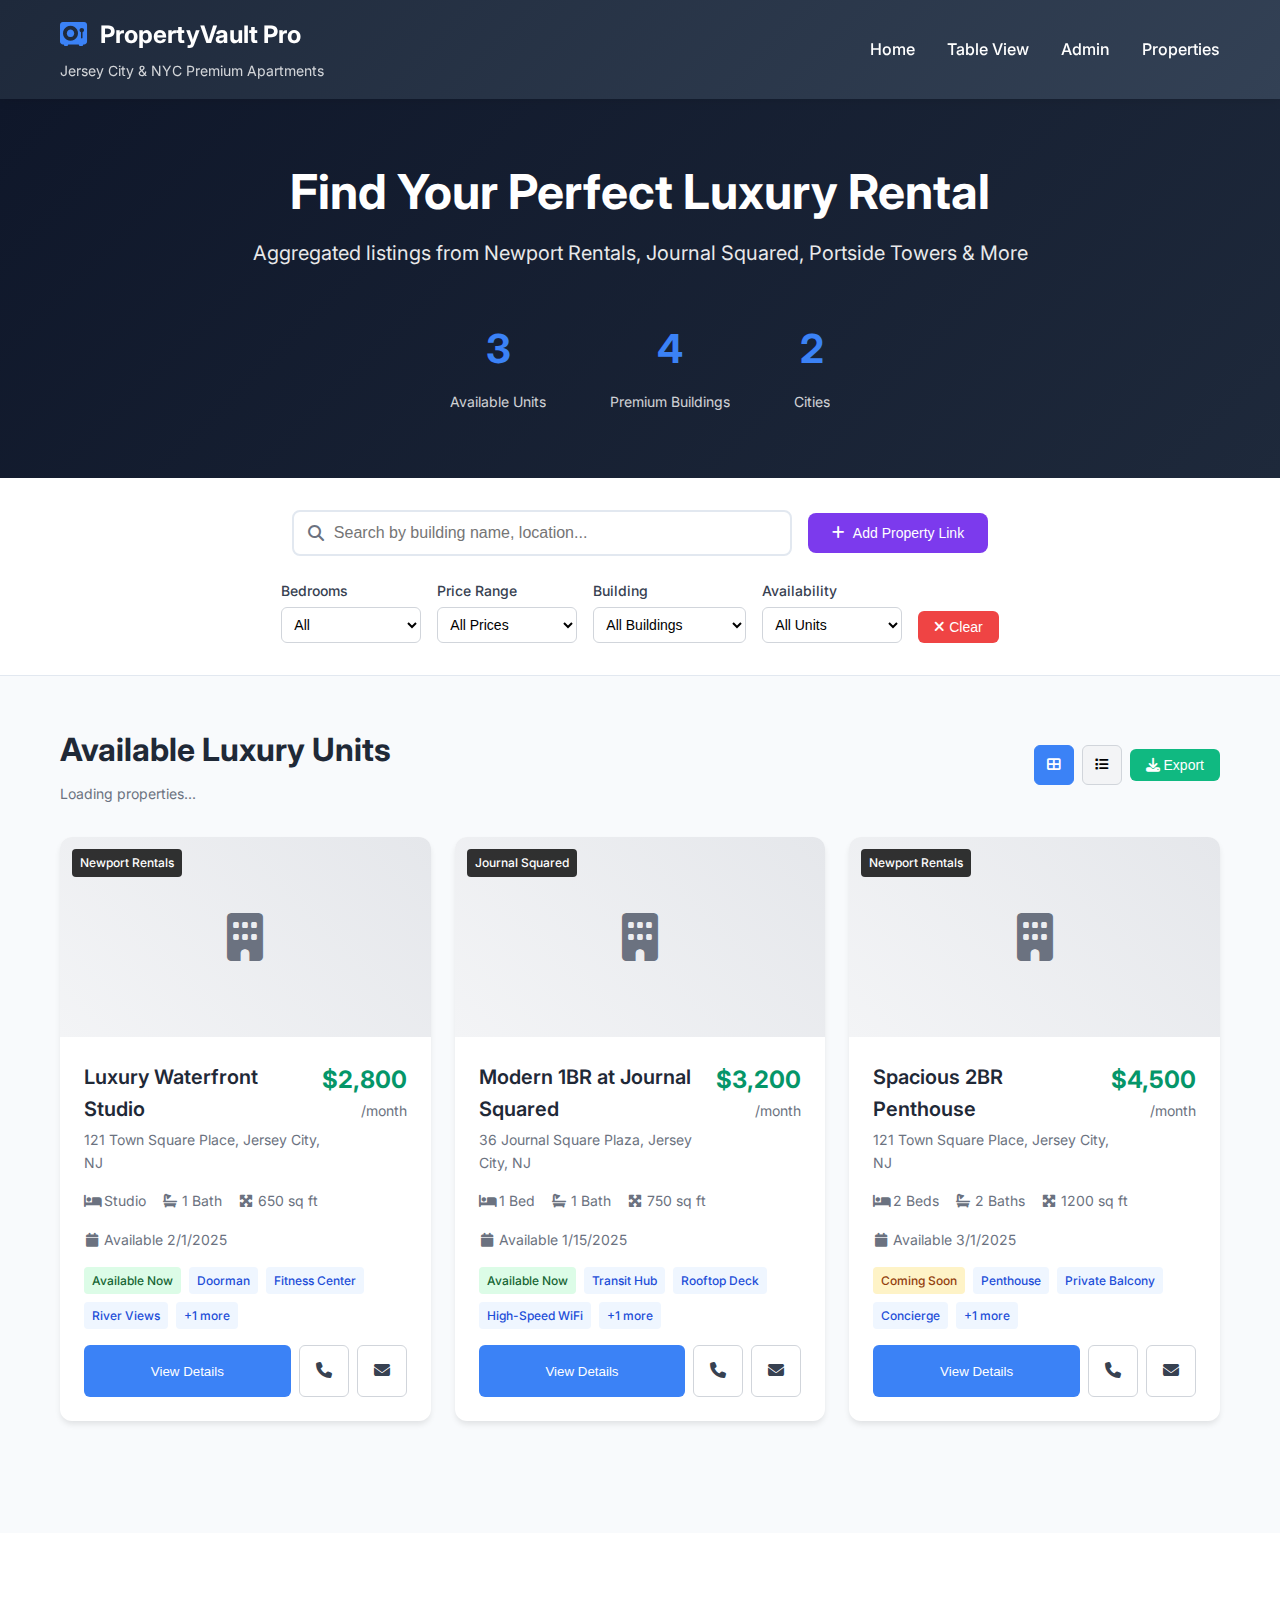
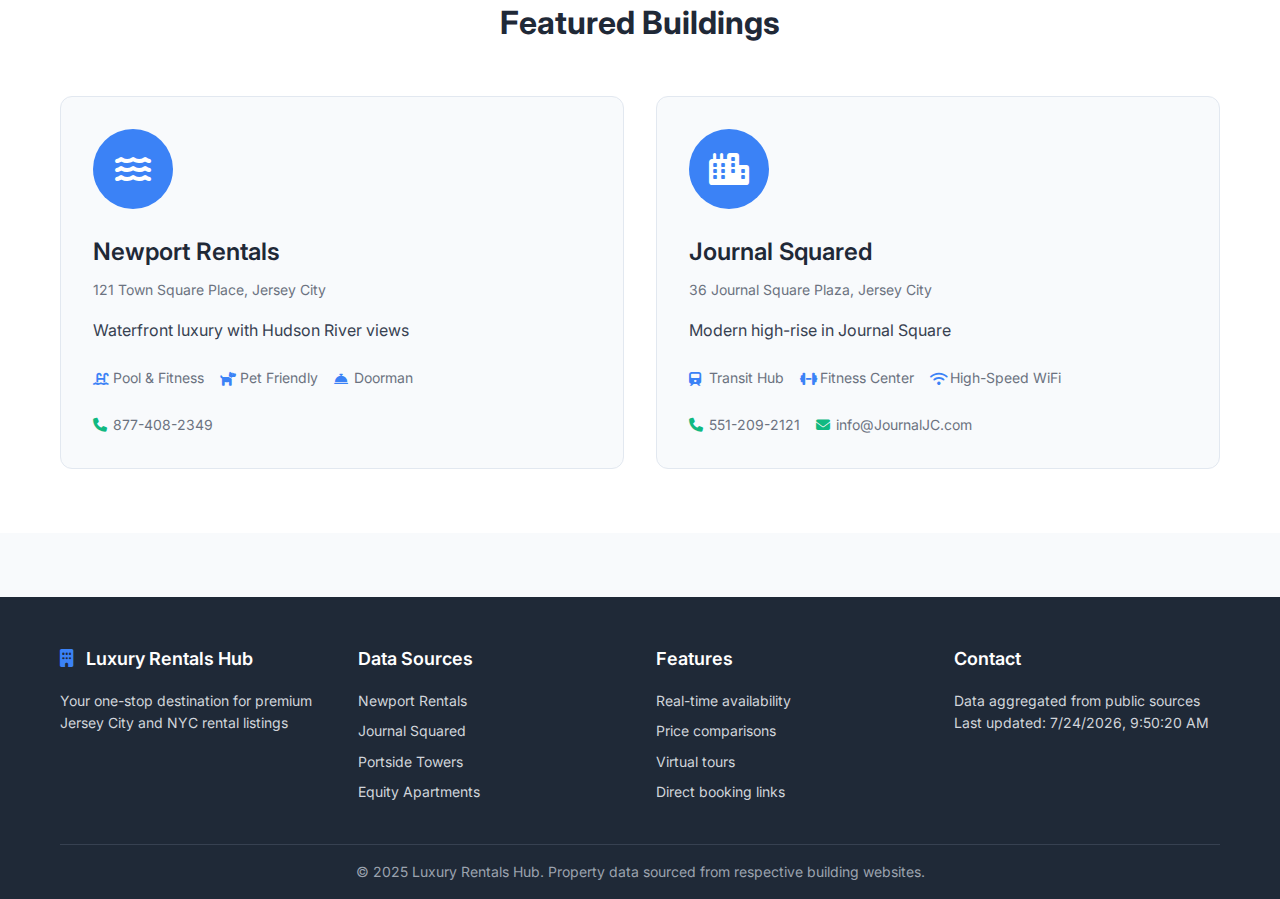
<file: index.html>
<!DOCTYPE html>
<html lang="en">
<head>
    <meta charset="UTF-8">
    <meta name="viewport" content="width=device-width, initial-scale=1.0">
    <title>PropertyVault Pro - Jersey City & NYC Premium Rentals</title>
    <link rel="stylesheet" href="styles.css">
    <link href="https://fonts.googleapis.com/css2?family=Inter:wght@300;400;500;600;700&display=swap" rel="stylesheet">
    <link rel="stylesheet" href="https://cdnjs.cloudflare.com/ajax/libs/font-awesome/6.5.1/css/all.min.css">
</head>
<body>
    <header class="header">
        <div class="container">
            <div class="nav-brand">
                <h1><i class="fas fa-vault"></i> PropertyVault Pro</h1>
                <span class="subtitle">Jersey City & NYC Premium Apartments</span>
            </div>
            <nav class="nav-menu">
                <a href="#home" class="nav-link">Home</a>
                <a href="table-view.html" class="nav-link">Table View</a>
                <a href="admin.html" class="nav-link">Admin</a>
                <a href="#properties" class="nav-link">Properties</a>
            </nav>
        </div>
    </header>

    <main>
        <section id="hero" class="hero">
            <div class="container">
                <div class="hero-content">
                    <h2>Find Your Perfect Luxury Rental</h2>
                    <p>Aggregated listings from Newport Rentals, Journal Squared, Portside Towers & More</p>
                    <div class="hero-stats">
                        <div class="stat">
                            <span class="stat-number" id="total-properties">0</span>
                            <span class="stat-label">Available Units</span>
                        </div>
                        <div class="stat">
                            <span class="stat-number">4</span>
                            <span class="stat-label">Premium Buildings</span>
                        </div>
                        <div class="stat">
                            <span class="stat-number">2</span>
                            <span class="stat-label">Cities</span>
                        </div>
                    </div>
                </div>
            </div>
        </section>

        <section id="filters" class="filters">
            <div class="container">
                <div class="filter-bar">
                    <div class="search-section">
                        <div class="search-box">
                            <i class="fas fa-search"></i>
                            <input type="text" id="search-input" placeholder="Search by building name, location...">
                        </div>
                        <div class="add-property-section">
                            <button id="add-property-btn" class="btn-add-property">
                                <i class="fas fa-plus"></i> Add Property Link
                            </button>
                        </div>
                    </div>
                    
                    <div class="filter-controls">
                        <div class="filter-group">
                            <label>Bedrooms</label>
                            <select id="bedrooms-filter">
                                <option value="">All</option>
                                <option value="studio">Studio</option>
                                <option value="1">1 Bedroom</option>
                                <option value="2">2 Bedrooms</option>
                                <option value="3">3+ Bedrooms</option>
                            </select>
                        </div>
                        
                        <div class="filter-group">
                            <label>Price Range</label>
                            <select id="price-range">
                                <option value="">All Prices</option>
                                <option value="0-3000">Under $3,000</option>
                                <option value="3000-5000">$3,000 - $5,000</option>
                                <option value="5000-7000">$5,000 - $7,000</option>
                                <option value="7000+">$7,000+</option>
                            </select>
                        </div>
                        
                        <div class="filter-group">
                            <label>Building</label>
                            <select id="building-filter">
                                <option value="">All Buildings</option>
                                <option value="newport">Newport Rentals</option>
                                <option value="journal">Journal Squared</option>
                                <option value="portside">Portside Towers</option>
                                <option value="equity">Equity Apartments</option>
                            </select>
                        </div>
                        
                        <div class="filter-group">
                            <label>Availability</label>
                            <select id="availability-filter">
                                <option value="">All Units</option>
                                <option value="available">Available Now</option>
                                <option value="coming-soon">Coming Soon</option>
                            </select>
                        </div>
                        
                        <button id="clear-filters" class="btn-clear">
                            <i class="fas fa-times"></i> Clear
                        </button>
                    </div>
                </div>
            </div>
        </section>

        <section id="properties" class="properties">
            <div class="container">
                <div class="section-header">
                    <div class="results-info">
                        <h2 id="results-title">Available Luxury Units</h2>
                        <p id="results-count">Loading properties...</p>
                    </div>
                    <div class="view-controls">
                        <button id="grid-view" class="view-btn active" title="Grid View">
                            <i class="fas fa-th-large"></i>
                        </button>
                        <button id="list-view" class="view-btn" title="List View">
                            <i class="fas fa-list"></i>
                        </button>
                        <button id="export-btn" class="btn-export" title="Export Results">
                            <i class="fas fa-download"></i> Export
                        </button>
                    </div>
                </div>

                <div id="loading" class="loading">
                    <div class="spinner"></div>
                    <p>Loading luxury properties from multiple sources...</p>
                </div>

                <div id="properties-container" class="properties-grid">
                    <!-- Properties will be dynamically loaded here -->
                </div>

                <div id="no-results" class="no-results" style="display: none;">
                    <i class="fas fa-home"></i>
                    <h3>No properties match your criteria</h3>
                    <p>Try adjusting your filters or search terms</p>
                    <button id="reset-search" class="btn-primary">Reset Search</button>
                </div>
            </div>
        </section>

        <section id="building-info" class="building-info">
            <div class="container">
                <h2>Featured Buildings</h2>
                <div class="buildings-grid">
                    <div class="building-card" data-building="newport">
                        <div class="building-image">
                            <i class="fas fa-water"></i>
                        </div>
                        <div class="building-details">
                            <h3>Newport Rentals</h3>
                            <p class="address">121 Town Square Place, Jersey City</p>
                            <p class="description">Waterfront luxury with Hudson River views</p>
                            <div class="building-features">
                                <span><i class="fas fa-swimming-pool"></i> Pool & Fitness</span>
                                <span><i class="fas fa-dog"></i> Pet Friendly</span>
                                <span><i class="fas fa-concierge-bell"></i> Doorman</span>
                            </div>
                            <div class="contact-info">
                                <span><i class="fas fa-phone"></i> 877-408-2349</span>
                            </div>
                        </div>
                    </div>

                    <div class="building-card" data-building="journal">
                        <div class="building-image">
                            <i class="fas fa-city"></i>
                        </div>
                        <div class="building-details">
                            <h3>Journal Squared</h3>
                            <p class="address">36 Journal Square Plaza, Jersey City</p>
                            <p class="description">Modern high-rise in Journal Square</p>
                            <div class="building-features">
                                <span><i class="fas fa-train"></i> Transit Hub</span>
                                <span><i class="fas fa-dumbbell"></i> Fitness Center</span>
                                <span><i class="fas fa-wifi"></i> High-Speed WiFi</span>
                            </div>
                            <div class="contact-info">
                                <span><i class="fas fa-phone"></i> 551-209-2121</span>
                                <span><i class="fas fa-envelope"></i> info@JournalJC.com</span>
                            </div>
                        </div>
                    </div>
                </div>
            </div>
        </section>
    </main>

    <footer class="footer">
        <div class="container">
            <div class="footer-content">
                <div class="footer-section">
                    <h4><i class="fas fa-building"></i> Luxury Rentals Hub</h4>
                    <p>Your one-stop destination for premium Jersey City and NYC rental listings</p>
                </div>
                <div class="footer-section">
                    <h4>Data Sources</h4>
                    <ul>
                        <li>Newport Rentals</li>
                        <li>Journal Squared</li>
                        <li>Portside Towers</li>
                        <li>Equity Apartments</li>
                    </ul>
                </div>
                <div class="footer-section">
                    <h4>Features</h4>
                    <ul>
                        <li>Real-time availability</li>
                        <li>Price comparisons</li>
                        <li>Virtual tours</li>
                        <li>Direct booking links</li>
                    </ul>
                </div>
                <div class="footer-section">
                    <h4>Contact</h4>
                    <p>Data aggregated from public sources</p>
                    <p>Last updated: <span id="last-updated">Loading...</span></p>
                </div>
            </div>
            <div class="footer-bottom">
                <p>&copy; 2025 Luxury Rentals Hub. Property data sourced from respective building websites.</p>
            </div>
        </div>
    </footer>

    <!-- Add Property Modal -->
    <div id="add-property-modal" class="modal" style="display: none;">
        <div class="modal-content">
            <span class="close" data-modal="add-property-modal">&times;</span>
            <div class="modal-header">
                <h2><i class="fas fa-plus-circle"></i> Add Property Link</h2>
                <p>Paste a link from Newport Rentals, Journal Squared, or other rental sites</p>
            </div>
            <div class="modal-body">
                <div class="link-input-section">
                    <label for="property-url">Property URL</label>
                    <div class="url-input-group">
                        <input type="url" id="property-url" placeholder="https://www.newportrentals.com/apartments/..." required>
                        <button id="extract-btn" class="btn-extract">
                            <i class="fas fa-magic"></i> Extract Info
                        </button>
                    </div>
                </div>
                
                <div id="extraction-status" class="extraction-status" style="display: none;">
                    <div class="status-content">
                        <div class="spinner-small"></div>
                        <span class="status-text">Extracting property information...</span>
                    </div>
                </div>
                
                <div id="extracted-property" class="extracted-property" style="display: none;">
                    <h3>Extracted Property Information</h3>
                    <div class="property-preview">
                        <!-- Extracted data will be shown here -->
                    </div>
                    <div class="modal-actions">
                        <button id="save-property-btn" class="btn-primary">
                            <i class="fas fa-save"></i> Add to Listings
                        </button>
                        <button class="btn-secondary" data-close-modal="add-property-modal">Cancel</button>
                    </div>
                </div>
            </div>
        </div>
    </div>

    <!-- Property Detail Modal -->
    <div id="property-modal" class="modal" style="display: none;">
        <div class="modal-content">
            <span class="close" data-modal="property-modal">&times;</span>
            <div id="modal-body">
                <!-- Property details will be loaded here -->
            </div>
        </div>
    </div>

    <script src="script.js"></script>
</body>
</html>
</file>
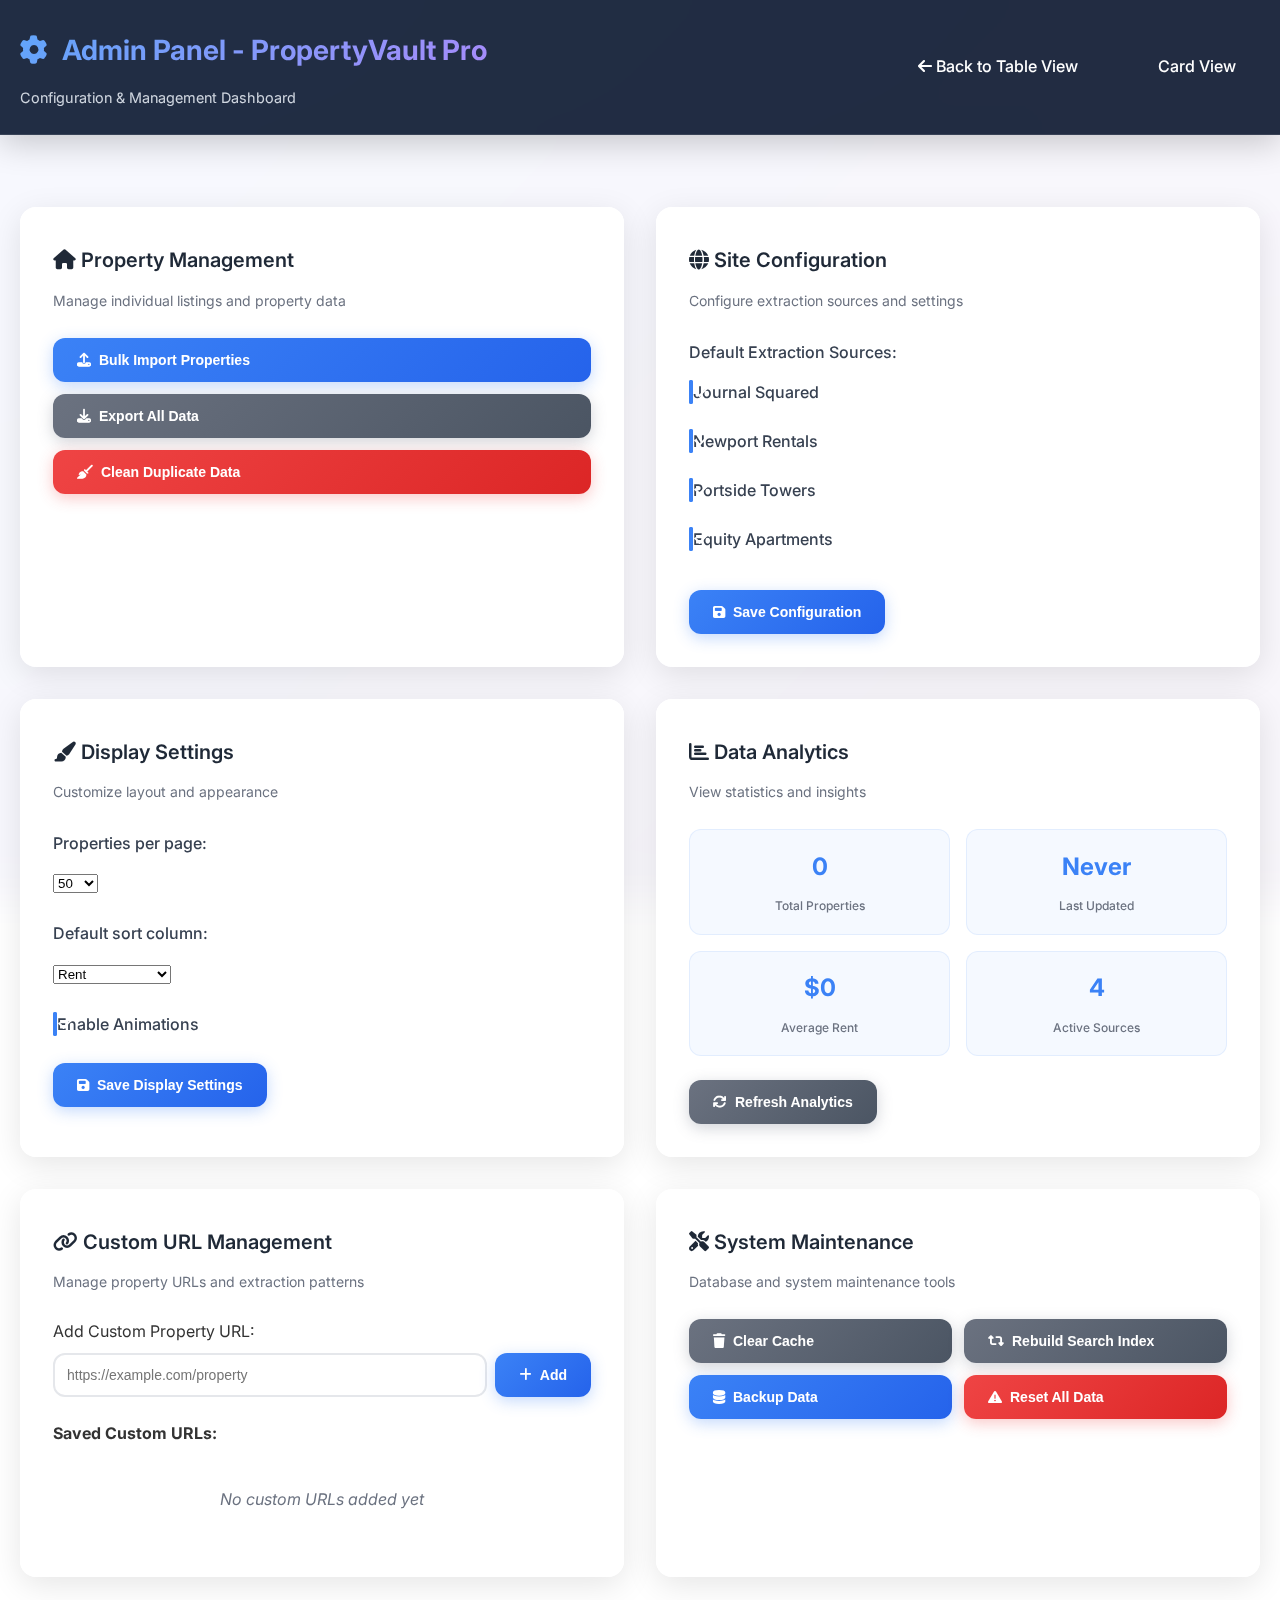
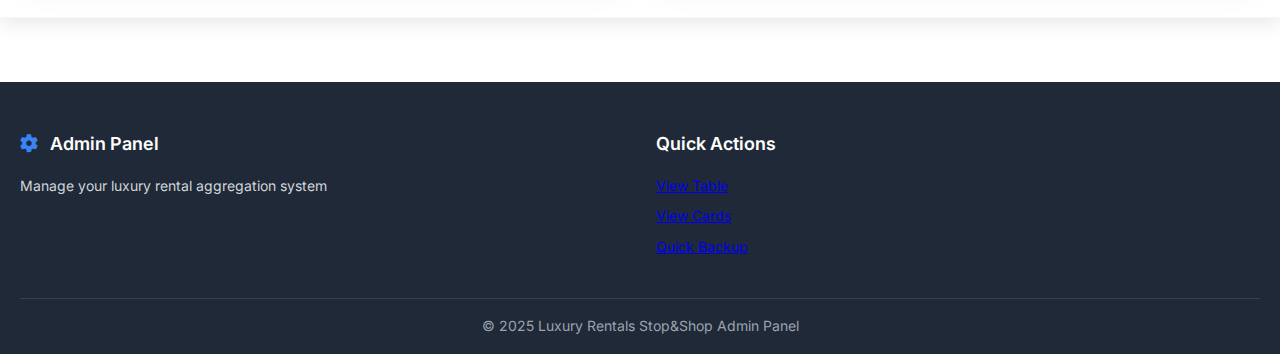
<file: admin.html>
<!DOCTYPE html>
<html lang="en">
<head>
    <meta charset="UTF-8">
    <meta name="viewport" content="width=device-width, initial-scale=1.0">
    <title>Admin Panel - PropertyVault Pro</title>
    <link rel="stylesheet" href="table-styles.css">
    <link href="https://fonts.googleapis.com/css2?family=Inter:wght@300;400;500;600;700&display=swap" rel="stylesheet">
    <link rel="stylesheet" href="https://cdnjs.cloudflare.com/ajax/libs/font-awesome/6.5.1/css/all.min.css">
</head>
<body>
    <header class="header">
        <div class="container">
            <div class="nav-brand">
                <h1><i class="fas fa-cog"></i> Admin Panel - PropertyVault Pro</h1>
                <span class="subtitle">Configuration & Management Dashboard</span>
            </div>
            <nav class="nav-menu">
                <a href="table-view.html" class="nav-link">
                    <i class="fas fa-arrow-left"></i> Back to Table View
                </a>
                <a href="index.html" class="nav-link">Card View</a>
            </nav>
        </div>
    </header>

    <main>
        <section class="controls-section">
            <div class="container">
                <div class="admin-grid">
                    <!-- Property Management -->
                    <div class="admin-card">
                        <div class="admin-card-header">
                            <h3><i class="fas fa-home"></i> Property Management</h3>
                            <p>Manage individual listings and property data</p>
                        </div>
                        <div class="admin-card-body">
                            <div class="admin-actions">
                                <button id="bulk-import-btn" class="btn-primary">
                                    <i class="fas fa-upload"></i> Bulk Import Properties
                                </button>
                                <button id="export-all-btn" class="btn-secondary">
                                    <i class="fas fa-download"></i> Export All Data
                                </button>
                                <button id="clean-data-btn" class="btn-danger">
                                    <i class="fas fa-broom"></i> Clean Duplicate Data
                                </button>
                            </div>
                        </div>
                    </div>

                    <!-- Site Configuration -->
                    <div class="admin-card">
                        <div class="admin-card-header">
                            <h3><i class="fas fa-globe"></i> Site Configuration</h3>
                            <p>Configure extraction sources and settings</p>
                        </div>
                        <div class="admin-card-body">
                            <div class="config-section">
                                <label>Default Extraction Sources:</label>
                                <div class="checkbox-group">
                                    <label class="checkbox-item">
                                        <input type="checkbox" id="enable-journal" checked>
                                        <span class="checkmark"></span>
                                        Journal Squared
                                    </label>
                                    <label class="checkbox-item">
                                        <input type="checkbox" id="enable-newport" checked>
                                        <span class="checkmark"></span>
                                        Newport Rentals
                                    </label>
                                    <label class="checkbox-item">
                                        <input type="checkbox" id="enable-portside" checked>
                                        <span class="checkmark"></span>
                                        Portside Towers
                                    </label>
                                    <label class="checkbox-item">
                                        <input type="checkbox" id="enable-equity" checked>
                                        <span class="checkmark"></span>
                                        Equity Apartments
                                    </label>
                                </div>
                            </div>
                            <button id="save-config-btn" class="btn-primary">
                                <i class="fas fa-save"></i> Save Configuration
                            </button>
                        </div>
                    </div>

                    <!-- Display Settings -->
                    <div class="admin-card">
                        <div class="admin-card-header">
                            <h3><i class="fas fa-paint-brush"></i> Display Settings</h3>
                            <p>Customize layout and appearance</p>
                        </div>
                        <div class="admin-card-body">
                            <div class="config-section">
                                <label>Properties per page:</label>
                                <select id="per-page-select">
                                    <option value="25">25</option>
                                    <option value="50" selected>50</option>
                                    <option value="100">100</option>
                                    <option value="200">200</option>
                                </select>
                            </div>
                            <div class="config-section">
                                <label>Default sort column:</label>
                                <select id="sort-column-select">
                                    <option value="rent">Rent</option>
                                    <option value="bedrooms">Bedrooms</option>
                                    <option value="sqft">Square Footage</option>
                                    <option value="availableDate">Available Date</option>
                                    <option value="rating">Rating</option>
                                </select>
                            </div>
                            <div class="config-section">
                                <label class="checkbox-item">
                                    <input type="checkbox" id="enable-animations" checked>
                                    <span class="checkmark"></span>
                                    Enable Animations
                                </label>
                            </div>
                            <button id="save-display-btn" class="btn-primary">
                                <i class="fas fa-save"></i> Save Display Settings
                            </button>
                        </div>
                    </div>

                    <!-- Data Analytics -->
                    <div class="admin-card">
                        <div class="admin-card-header">
                            <h3><i class="fas fa-chart-bar"></i> Data Analytics</h3>
                            <p>View statistics and insights</p>
                        </div>
                        <div class="admin-card-body">
                            <div class="analytics-grid">
                                <div class="analytics-item">
                                    <span class="analytics-number" id="total-properties">0</span>
                                    <span class="analytics-label">Total Properties</span>
                                </div>
                                <div class="analytics-item">
                                    <span class="analytics-number" id="last-updated">--</span>
                                    <span class="analytics-label">Last Updated</span>
                                </div>
                                <div class="analytics-item">
                                    <span class="analytics-number" id="avg-rent">$0</span>
                                    <span class="analytics-label">Average Rent</span>
                                </div>
                                <div class="analytics-item">
                                    <span class="analytics-number" id="data-sources">4</span>
                                    <span class="analytics-label">Active Sources</span>
                                </div>
                            </div>
                            <button id="refresh-analytics-btn" class="btn-secondary">
                                <i class="fas fa-sync"></i> Refresh Analytics
                            </button>
                        </div>
                    </div>

                    <!-- Custom URL Management -->
                    <div class="admin-card">
                        <div class="admin-card-header">
                            <h3><i class="fas fa-link"></i> Custom URL Management</h3>
                            <p>Manage property URLs and extraction patterns</p>
                        </div>
                        <div class="admin-card-body">
                            <div class="url-management">
                                <label>Add Custom Property URL:</label>
                                <div class="url-input-group">
                                    <input type="url" id="custom-url-input" placeholder="https://example.com/property">
                                    <button id="add-custom-url-btn" class="btn-primary">
                                        <i class="fas fa-plus"></i> Add
                                    </button>
                                </div>
                            </div>
                            <div class="url-list">
                                <h4>Saved Custom URLs:</h4>
                                <div id="custom-urls-list" class="urls-container">
                                    <!-- Custom URLs will be listed here -->
                                </div>
                            </div>
                        </div>
                    </div>

                    <!-- System Maintenance -->
                    <div class="admin-card">
                        <div class="admin-card-header">
                            <h3><i class="fas fa-tools"></i> System Maintenance</h3>
                            <p>Database and system maintenance tools</p>
                        </div>
                        <div class="admin-card-body">
                            <div class="maintenance-actions">
                                <button id="clear-cache-btn" class="btn-secondary">
                                    <i class="fas fa-trash"></i> Clear Cache
                                </button>
                                <button id="rebuild-index-btn" class="btn-secondary">
                                    <i class="fas fa-retweet"></i> Rebuild Search Index
                                </button>
                                <button id="backup-data-btn" class="btn-primary">
                                    <i class="fas fa-database"></i> Backup Data
                                </button>
                                <button id="reset-all-btn" class="btn-danger">
                                    <i class="fas fa-exclamation-triangle"></i> Reset All Data
                                </button>
                            </div>
                        </div>
                    </div>
                </div>
            </div>
        </section>

        <!-- Status Messages -->
        <div id="admin-messages" class="admin-messages" style="display: none;">
            <div class="container">
                <div class="message-content">
                    <i class="fas fa-info-circle"></i>
                    <span id="message-text">Operation completed successfully</span>
                </div>
            </div>
        </div>
    </main>

    <footer class="footer">
        <div class="container">
            <div class="footer-content">
                <div class="footer-section">
                    <h4><i class="fas fa-cog"></i> Admin Panel</h4>
                    <p>Manage your luxury rental aggregation system</p>
                </div>
                <div class="footer-section">
                    <h4>Quick Actions</h4>
                    <ul>
                        <li><a href="table-view.html">View Table</a></li>
                        <li><a href="index.html">View Cards</a></li>
                        <li><a href="#" id="quick-backup">Quick Backup</a></li>
                    </ul>
                </div>
            </div>
            <div class="footer-bottom">
                <p>&copy; 2025 Luxury Rentals Stop&Shop Admin Panel</p>
            </div>
        </div>
    </footer>

    <script src="admin-script.js"></script>
</body>
</html>
</file>
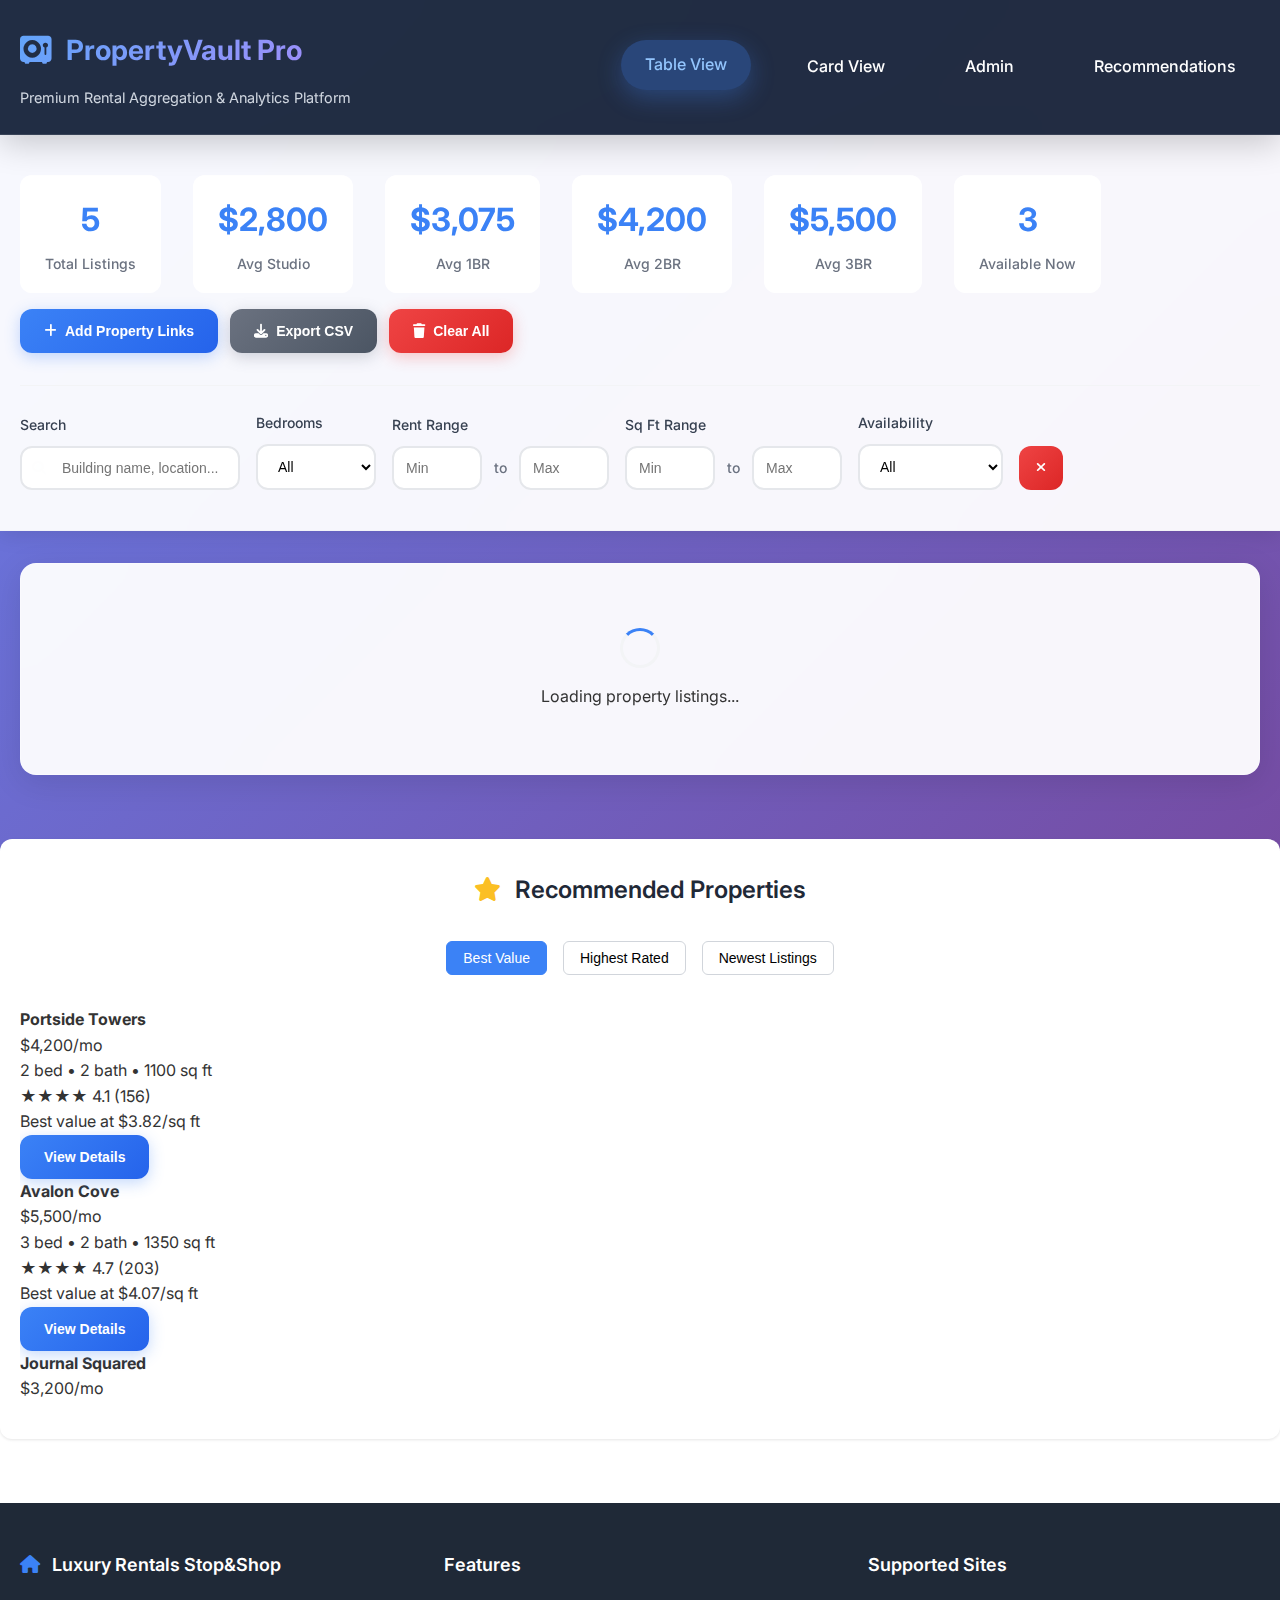
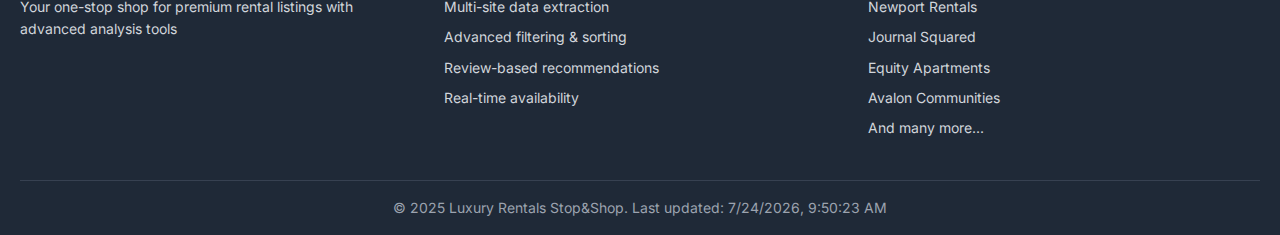
<file: table-view.html>
<!DOCTYPE html>
<html lang="en">
<head>
    <meta charset="UTF-8">
    <meta name="viewport" content="width=device-width, initial-scale=1.0">
    <title>PropertyVault Pro - Premium Rental Aggregator</title>
    <link rel="stylesheet" href="table-styles.css">
    <link href="https://fonts.googleapis.com/css2?family=Inter:wght@300;400;500;600;700&display=swap" rel="stylesheet">
    <link rel="stylesheet" href="https://cdnjs.cloudflare.com/ajax/libs/font-awesome/6.5.1/css/all.min.css">
</head>
<body>
    <header class="header">
        <div class="container">
            <div class="nav-brand">
                <h1><i class="fas fa-vault"></i> PropertyVault Pro</h1>
                <span class="subtitle">Premium Rental Aggregation & Analytics Platform</span>
            </div>
            <nav class="nav-menu">
                <a href="#" class="nav-link active">Table View</a>
                <a href="index.html" class="nav-link">Card View</a>
                <a href="admin.html" class="nav-link">Admin</a>
                <a href="#recommendations" class="nav-link">Recommendations</a>
            </nav>
        </div>
    </header>

    <main>
        <section class="controls-section">
            <div class="container">
                <div class="controls-header">
                    <div class="stats-bar">
                        <div class="stat-item">
                            <span class="stat-number" id="total-listings">0</span>
                            <span class="stat-label">Total Listings</span>
                        </div>
                        <div class="stat-item">
                            <span class="stat-number" id="studio-avg">$0</span>
                            <span class="stat-label">Avg Studio</span>
                        </div>
                        <div class="stat-item">
                            <span class="stat-number" id="one-br-avg">$0</span>
                            <span class="stat-label">Avg 1BR</span>
                        </div>
                        <div class="stat-item">
                            <span class="stat-number" id="two-br-avg">$0</span>
                            <span class="stat-label">Avg 2BR</span>
                        </div>
                        <div class="stat-item">
                            <span class="stat-number" id="three-br-avg">$0</span>
                            <span class="stat-label">Avg 3BR</span>
                        </div>
                        <div class="stat-item">
                            <span class="stat-number" id="available-now">0</span>
                            <span class="stat-label">Available Now</span>
                        </div>
                    </div>
                    <div class="action-buttons">
                        <button id="add-links-btn" class="btn-primary">
                            <i class="fas fa-plus"></i> Add Property Links
                        </button>
                        <button id="export-table-btn" class="btn-secondary">
                            <i class="fas fa-download"></i> Export CSV
                        </button>
                        <button id="clear-all-btn" class="btn-danger">
                            <i class="fas fa-trash"></i> Clear All
                        </button>
                    </div>
                </div>

                <div class="filters-section">
                    <div class="filter-row">
                        <div class="filter-group">
                            <label>Search</label>
                            <div class="search-input">
                                <i class="fas fa-search"></i>
                                <input type="text" id="search-filter" placeholder="Building name, location...">
                            </div>
                        </div>
                        
                        <div class="filter-group">
                            <label>Bedrooms</label>
                            <select id="bedrooms-filter">
                                <option value="">All</option>
                                <option value="studio">Studio</option>
                                <option value="1">1 BR</option>
                                <option value="2">2 BR</option>
                                <option value="3">3 BR</option>
                                <option value="4+">4+ BR</option>
                            </select>
                        </div>
                        
                        <div class="filter-group">
                            <label>Rent Range</label>
                            <div class="rent-range">
                                <input type="number" id="rent-min" placeholder="Min" min="0">
                                <span>to</span>
                                <input type="number" id="rent-max" placeholder="Max" min="0">
                            </div>
                        </div>
                        
                        <div class="filter-group">
                            <label>Sq Ft Range</label>
                            <div class="sqft-range">
                                <input type="number" id="sqft-min" placeholder="Min" min="0">
                                <span>to</span>
                                <input type="number" id="sqft-max" placeholder="Max" min="0">
                            </div>
                        </div>
                        
                        <div class="filter-group">
                            <label>Availability</label>
                            <select id="availability-filter">
                                <option value="">All</option>
                                <option value="available">Available Now</option>
                                <option value="coming-soon">Coming Soon</option>
                                <option value="waitlist">Waitlist</option>
                            </select>
                        </div>
                        
                        <button id="clear-filters-btn" class="btn-clear">
                            <i class="fas fa-times"></i>
                        </button>
                    </div>
                </div>
            </div>
        </section>

        <section class="table-section">
            <div class="container">
                <div class="table-container">
                    <div id="loading-table" class="loading-state">
                        <div class="spinner"></div>
                        <p>Loading property listings...</p>
                    </div>
                    
                    <table id="properties-table" class="properties-table" style="display: none;">
                        <thead>
                            <tr>
                                <th class="sortable" data-column="buildingName">
                                    Building Name
                                    <i class="fas fa-sort sort-icon"></i>
                                </th>
                                <th class="sortable" data-column="bedrooms">
                                    Bedrooms
                                    <i class="fas fa-sort sort-icon"></i>
                                </th>
                                <th class="sortable" data-column="bathrooms">
                                    Bathrooms
                                    <i class="fas fa-sort sort-icon"></i>
                                </th>
                                <th class="sortable" data-column="sqft">
                                    Sq Ft
                                    <i class="fas fa-sort sort-icon"></i>
                                </th>
                                <th class="sortable" data-column="rent">
                                    Rent
                                    <i class="fas fa-sort sort-icon"></i>
                                </th>
                                <th class="sortable" data-column="availableDate">
                                    Available Date
                                    <i class="fas fa-sort sort-icon"></i>
                                </th>
                                <th class="sortable" data-column="rating">
                                    Rating
                                    <i class="fas fa-sort sort-icon"></i>
                                </th>
                                <th>Actions</th>
                            </tr>
                        </thead>
                        <tbody id="properties-tbody">
                            <!-- Property rows will be inserted here -->
                        </tbody>
                    </table>
                    
                    <div id="no-results" class="no-results" style="display: none;">
                        <i class="fas fa-search"></i>
                        <h3>No properties found</h3>
                        <p>Try adjusting your filters or add more property links</p>
                    </div>
                </div>
                
                <div class="pagination" id="pagination" style="display: none;">
                    <button id="prev-page" class="page-btn">
                        <i class="fas fa-chevron-left"></i> Previous
                    </button>
                    <div class="page-numbers" id="page-numbers">
                        <!-- Page numbers will be inserted here -->
                    </div>
                    <button id="next-page" class="page-btn">
                        Next <i class="fas fa-chevron-right"></i>
                    </button>
                </div>
            </div>
        </section>

        <section id="recommendations" class="recommendations-section">
            <div class="container">
                <h2><i class="fas fa-star"></i> Recommended Properties</h2>
                <div class="recommendation-tabs">
                    <button class="rec-tab active" data-tab="best-value">Best Value</button>
                    <button class="rec-tab" data-tab="highest-rated">Highest Rated</button>
                    <button class="rec-tab" data-tab="newest">Newest Listings</button>
                </div>
                <div id="recommendations-content" class="recommendations-content">
                    <!-- Recommendations will be populated here -->
                </div>
            </div>
        </section>
    </main>

    <!-- Add Links Modal -->
    <div id="add-links-modal" class="modal" style="display: none;">
        <div class="modal-content large-modal">
            <span class="close" data-modal="add-links-modal">&times;</span>
            <div class="modal-header">
                <h2><i class="fas fa-link"></i> Add Property Links</h2>
                <p>Paste multiple URLs from luxury rental sites (one per line)</p>
            </div>
            <div class="modal-body">
                <div class="links-input-section">
                    <label for="property-urls">Property URLs (one per line):</label>
                    <textarea id="property-urls" placeholder="https://www.newportrentals.com/apartments/...&#10;https://www.journaljc.com/availability/...&#10;https://www.equityapartments.com/..."></textarea>
                </div>
                
                <div class="processing-options">
                    <div class="option-group">
                        <label>
                            <input type="checkbox" id="extract-reviews" checked>
                            Extract reviews and ratings
                        </label>
                    </div>
                    <div class="option-group">
                        <label>
                            <input type="checkbox" id="get-amenities" checked>
                            Get detailed amenities
                        </label>
                    </div>
                    <div class="option-group">
                        <label>
                            <input type="checkbox" id="check-availability" checked>
                            Check real-time availability
                        </label>
                    </div>
                </div>
                
                <div id="extraction-progress" class="extraction-progress" style="display: none;">
                    <div class="progress-header">
                        <h3>Processing Properties...</h3>
                        <div class="progress-stats">
                            <span id="progress-text">0 of 0 processed</span>
                        </div>
                    </div>
                    <div class="progress-bar">
                        <div id="progress-fill" class="progress-fill"></div>
                    </div>
                    <div id="extraction-log" class="extraction-log">
                        <!-- Processing log will appear here -->
                    </div>
                </div>
                
                <div class="modal-actions">
                    <button id="process-links-btn" class="btn-primary">
                        <i class="fas fa-magic"></i> Process Links
                    </button>
                    <button class="btn-secondary" data-close-modal="add-links-modal">Cancel</button>
                </div>
            </div>
        </div>
    </div>

    <!-- Property Detail Modal -->
    <div id="property-detail-modal" class="modal" style="display: none;">
        <div class="modal-content large-modal">
            <span class="close" data-modal="property-detail-modal">&times;</span>
            <div id="property-detail-content">
                <!-- Property details will be loaded here -->
            </div>
        </div>
    </div>

    <footer class="footer">
        <div class="container">
            <div class="footer-content">
                <div class="footer-section">
                    <h4><i class="fas fa-home"></i> Luxury Rentals Stop&Shop</h4>
                    <p>Your one-stop shop for premium rental listings with advanced analysis tools</p>
                </div>
                <div class="footer-section">
                    <h4>Features</h4>
                    <ul>
                        <li>Multi-site data extraction</li>
                        <li>Advanced filtering & sorting</li>
                        <li>Review-based recommendations</li>
                        <li>Real-time availability</li>
                    </ul>
                </div>
                <div class="footer-section">
                    <h4>Supported Sites</h4>
                    <ul>
                        <li>Newport Rentals</li>
                        <li>Journal Squared</li>
                        <li>Equity Apartments</li>
                        <li>Avalon Communities</li>
                        <li>And many more...</li>
                    </ul>
                </div>
            </div>
            <div class="footer-bottom">
                <p>&copy; 2025 Luxury Rentals Stop&Shop. Last updated: <span id="last-updated">Loading...</span></p>
            </div>
        </div>
    </footer>

    <script src="table-script.js"></script>
</body>
</html>
</file>
<file: styles.css>
/* Reset and Base Styles */
* {
    margin: 0;
    padding: 0;
    box-sizing: border-box;
}

body {
    font-family: 'Inter', -apple-system, BlinkMacSystemFont, sans-serif;
    line-height: 1.6;
    color: #333;
    background-color: #f8fafc;
}

.container {
    max-width: 1200px;
    margin: 0 auto;
    padding: 0 20px;
}

/* Header */
.header {
    background: linear-gradient(135deg, #1e293b 0%, #334155 100%);
    color: white;
    padding: 1rem 0;
    position: sticky;
    top: 0;
    z-index: 100;
    box-shadow: 0 2px 10px rgba(0,0,0,0.1);
}

.header .container {
    display: flex;
    justify-content: space-between;
    align-items: center;
}

.nav-brand h1 {
    font-size: 1.5rem;
    font-weight: 700;
    margin-bottom: 0.2rem;
}

.nav-brand .subtitle {
    font-size: 0.875rem;
    opacity: 0.8;
    font-weight: 400;
}

.nav-brand i {
    color: #3b82f6;
    margin-right: 0.5rem;
}

.nav-menu {
    display: flex;
    gap: 2rem;
}

.nav-link {
    color: white;
    text-decoration: none;
    font-weight: 500;
    transition: color 0.3s ease;
}

.nav-link:hover {
    color: #3b82f6;
}

/* Hero Section */
.hero {
    background: linear-gradient(135deg, #0f172a 0%, #1e293b 100%);
    color: white;
    padding: 4rem 0;
    text-align: center;
}

.hero-content h2 {
    font-size: 3rem;
    font-weight: 700;
    margin-bottom: 1rem;
    line-height: 1.2;
}

.hero-content p {
    font-size: 1.25rem;
    margin-bottom: 3rem;
    opacity: 0.9;
}

.hero-stats {
    display: flex;
    justify-content: center;
    gap: 4rem;
    margin-top: 2rem;
}

.stat {
    text-align: center;
}

.stat-number {
    display: block;
    font-size: 2.5rem;
    font-weight: 700;
    color: #3b82f6;
    margin-bottom: 0.5rem;
}

.stat-label {
    font-size: 0.875rem;
    opacity: 0.8;
}

/* Filters Section */
.filters {
    background: white;
    padding: 2rem 0;
    border-bottom: 1px solid #e2e8f0;
}

.filter-bar {
    display: flex;
    flex-direction: column;
    gap: 1.5rem;
}

.search-section {
    display: flex;
    justify-content: center;
    align-items: center;
    gap: 1rem;
    flex-wrap: wrap;
}

.search-box {
    position: relative;
    max-width: 500px;
    width: 100%;
}

.search-box i {
    position: absolute;
    left: 1rem;
    top: 50%;
    transform: translateY(-50%);
    color: #6b7280;
}

.search-box input {
    width: 100%;
    padding: 0.75rem 1rem 0.75rem 2.5rem;
    border: 2px solid #e2e8f0;
    border-radius: 8px;
    font-size: 1rem;
    transition: border-color 0.3s ease;
}

.search-box input:focus {
    outline: none;
    border-color: #3b82f6;
}

.filter-controls {
    display: flex;
    flex-wrap: wrap;
    gap: 1rem;
    align-items: end;
    justify-content: center;
}

.filter-group {
    display: flex;
    flex-direction: column;
    min-width: 140px;
}

.filter-group label {
    font-size: 0.875rem;
    font-weight: 500;
    color: #374151;
    margin-bottom: 0.25rem;
}

.filter-group select {
    padding: 0.5rem;
    border: 1px solid #d1d5db;
    border-radius: 6px;
    font-size: 0.875rem;
    background: white;
}

.filter-group select:focus {
    outline: none;
    border-color: #3b82f6;
}

.btn-clear {
    padding: 0.5rem 1rem;
    background: #ef4444;
    color: white;
    border: none;
    border-radius: 6px;
    cursor: pointer;
    font-size: 0.875rem;
    font-weight: 500;
    height: fit-content;
    transition: background-color 0.3s ease;
}

.btn-clear:hover {
    background: #dc2626;
}

/* Properties Section */
.properties {
    padding: 3rem 0;
}

.section-header {
    display: flex;
    justify-content: space-between;
    align-items: center;
    margin-bottom: 2rem;
    flex-wrap: wrap;
    gap: 1rem;
}

.results-info h2 {
    font-size: 2rem;
    font-weight: 700;
    color: #1f2937;
    margin-bottom: 0.5rem;
}

.results-info p {
    color: #6b7280;
    font-size: 0.875rem;
}

.view-controls {
    display: flex;
    align-items: center;
    gap: 0.5rem;
}

.view-btn {
    padding: 0.5rem;
    background: #f3f4f6;
    border: 1px solid #d1d5db;
    border-radius: 6px;
    cursor: pointer;
    transition: all 0.3s ease;
    width: 40px;
    height: 40px;
    display: flex;
    align-items: center;
    justify-content: center;
}

.view-btn:hover,
.view-btn.active {
    background: #3b82f6;
    color: white;
    border-color: #3b82f6;
}

.btn-export {
    padding: 0.5rem 1rem;
    background: #10b981;
    color: white;
    border: none;
    border-radius: 6px;
    cursor: pointer;
    font-size: 0.875rem;
    font-weight: 500;
    transition: background-color 0.3s ease;
}

.btn-export:hover {
    background: #059669;
}

.btn-add-property {
    padding: 0.75rem 1.5rem;
    background: #7c3aed;
    color: white;
    border: none;
    border-radius: 8px;
    cursor: pointer;
    font-size: 0.875rem;
    font-weight: 500;
    transition: background-color 0.3s ease;
    display: flex;
    align-items: center;
    gap: 0.5rem;
}

.btn-add-property:hover {
    background: #6d28d9;
}

/* Loading State */
.loading {
    text-align: center;
    padding: 4rem 0;
}

.spinner {
    border: 3px solid #f3f4f6;
    border-top: 3px solid #3b82f6;
    border-radius: 50%;
    width: 40px;
    height: 40px;
    animation: spin 1s linear infinite;
    margin: 0 auto 1rem;
}

@keyframes spin {
    0% { transform: rotate(0deg); }
    100% { transform: rotate(360deg); }
}

/* Properties Grid */
.properties-grid {
    display: grid;
    grid-template-columns: repeat(auto-fill, minmax(350px, 1fr));
    gap: 1.5rem;
    margin-bottom: 2rem;
}

.properties-grid.list-view {
    grid-template-columns: 1fr;
}

.property-card {
    background: white;
    border-radius: 12px;
    box-shadow: 0 4px 6px -1px rgba(0, 0, 0, 0.1);
    overflow: hidden;
    transition: transform 0.3s ease, box-shadow 0.3s ease;
}

.property-card:hover {
    transform: translateY(-2px);
    box-shadow: 0 10px 25px -3px rgba(0, 0, 0, 0.15);
}

.property-image {
    height: 200px;
    background: linear-gradient(45deg, #f3f4f6, #e5e7eb);
    display: flex;
    align-items: center;
    justify-content: center;
    color: #6b7280;
    font-size: 3rem;
    position: relative;
}

.property-image.has-image {
    background-size: cover;
    background-position: center;
}

.building-badge {
    position: absolute;
    top: 0.75rem;
    left: 0.75rem;
    background: rgba(0, 0, 0, 0.8);
    color: white;
    padding: 0.25rem 0.5rem;
    border-radius: 4px;
    font-size: 0.75rem;
    font-weight: 500;
}

.property-info {
    padding: 1.5rem;
}

.property-header {
    display: flex;
    justify-content: space-between;
    align-items: flex-start;
    margin-bottom: 1rem;
}

.property-title {
    font-size: 1.25rem;
    font-weight: 600;
    color: #1f2937;
    margin-bottom: 0.25rem;
}

.property-address {
    color: #6b7280;
    font-size: 0.875rem;
}

.property-price {
    text-align: right;
}

.price-amount {
    font-size: 1.5rem;
    font-weight: 700;
    color: #059669;
}

.price-period {
    color: #6b7280;
    font-size: 0.875rem;
}

.property-details {
    display: flex;
    gap: 1rem;
    margin-bottom: 1rem;
    flex-wrap: wrap;
}

.detail-item {
    display: flex;
    align-items: center;
    gap: 0.25rem;
    color: #6b7280;
    font-size: 0.875rem;
}

.detail-item i {
    width: 16px;
    text-align: center;
}

.property-features {
    display: flex;
    flex-wrap: wrap;
    gap: 0.5rem;
    margin-bottom: 1rem;
}

.feature-tag {
    background: #eff6ff;
    color: #1d4ed8;
    padding: 0.25rem 0.5rem;
    border-radius: 4px;
    font-size: 0.75rem;
    font-weight: 500;
}

.property-actions {
    display: flex;
    gap: 0.5rem;
}

.btn-primary {
    flex: 1;
    padding: 0.75rem 1rem;
    background: #3b82f6;
    color: white;
    border: none;
    border-radius: 6px;
    cursor: pointer;
    font-weight: 500;
    transition: background-color 0.3s ease;
    text-decoration: none;
    text-align: center;
}

.btn-primary:hover {
    background: #2563eb;
}

.btn-secondary {
    padding: 0.75rem 1rem;
    background: white;
    color: #374151;
    border: 1px solid #d1d5db;
    border-radius: 6px;
    cursor: pointer;
    font-weight: 500;
    transition: all 0.3s ease;
}

.btn-secondary:hover {
    background: #f9fafb;
    border-color: #9ca3af;
}

/* List View Styles */
.properties-grid.list-view .property-card {
    display: flex;
    align-items: stretch;
}

.properties-grid.list-view .property-image {
    width: 300px;
    height: auto;
    flex-shrink: 0;
}

.properties-grid.list-view .property-info {
    flex: 1;
    display: flex;
    flex-direction: column;
    justify-content: space-between;
}

/* No Results */
.no-results {
    text-align: center;
    padding: 4rem 0;
    color: #6b7280;
}

.no-results i {
    font-size: 4rem;
    margin-bottom: 1rem;
    opacity: 0.5;
}

.no-results h3 {
    font-size: 1.5rem;
    margin-bottom: 0.5rem;
    color: #374151;
}

/* Building Info Section */
.building-info {
    background: white;
    padding: 4rem 0;
    margin-top: 2rem;
}

.building-info h2 {
    text-align: center;
    font-size: 2rem;
    font-weight: 700;
    color: #1f2937;
    margin-bottom: 3rem;
}

.buildings-grid {
    display: grid;
    grid-template-columns: repeat(auto-fit, minmax(400px, 1fr));
    gap: 2rem;
}

.building-card {
    background: #f8fafc;
    border-radius: 12px;
    padding: 2rem;
    border: 1px solid #e2e8f0;
}

.building-image {
    width: 80px;
    height: 80px;
    background: #3b82f6;
    border-radius: 50%;
    display: flex;
    align-items: center;
    justify-content: center;
    color: white;
    font-size: 2rem;
    margin-bottom: 1.5rem;
}

.building-details h3 {
    font-size: 1.5rem;
    font-weight: 600;
    color: #1f2937;
    margin-bottom: 0.5rem;
}

.building-details .address {
    color: #6b7280;
    font-size: 0.875rem;
    margin-bottom: 1rem;
}

.building-details .description {
    color: #374151;
    margin-bottom: 1.5rem;
}

.building-features {
    display: flex;
    flex-wrap: wrap;
    gap: 1rem;
    margin-bottom: 1.5rem;
}

.building-features span {
    display: flex;
    align-items: center;
    gap: 0.25rem;
    font-size: 0.875rem;
    color: #6b7280;
}

.building-features i {
    color: #3b82f6;
    width: 16px;
}

.contact-info {
    display: flex;
    flex-wrap: wrap;
    gap: 1rem;
    font-size: 0.875rem;
    color: #6b7280;
}

.contact-info span {
    display: flex;
    align-items: center;
    gap: 0.25rem;
}

.contact-info i {
    color: #10b981;
    width: 16px;
}

/* Footer */
.footer {
    background: #1f2937;
    color: white;
    padding: 3rem 0 1rem;
    margin-top: 4rem;
}

.footer-content {
    display: grid;
    grid-template-columns: repeat(auto-fit, minmax(250px, 1fr));
    gap: 2rem;
    margin-bottom: 2rem;
}

.footer-section h4 {
    font-size: 1.125rem;
    font-weight: 600;
    margin-bottom: 1rem;
    color: white;
}

.footer-section p,
.footer-section li {
    color: #d1d5db;
    font-size: 0.875rem;
    line-height: 1.6;
}

.footer-section ul {
    list-style: none;
}

.footer-section ul li {
    margin-bottom: 0.5rem;
}

.footer-section i {
    color: #3b82f6;
    margin-right: 0.5rem;
}

.footer-bottom {
    border-top: 1px solid #374151;
    padding-top: 1rem;
    text-align: center;
    color: #9ca3af;
    font-size: 0.875rem;
}

/* Modal */
.modal {
    position: fixed;
    z-index: 200;
    left: 0;
    top: 0;
    width: 100%;
    height: 100%;
    background-color: rgba(0,0,0,0.5);
    display: flex;
    align-items: center;
    justify-content: center;
}

.modal-content {
    background-color: white;
    margin: 1rem;
    padding: 2rem;
    border-radius: 12px;
    width: 90%;
    max-width: 800px;
    max-height: 90vh;
    overflow-y: auto;
    position: relative;
}

.close {
    position: absolute;
    right: 1rem;
    top: 1rem;
    color: #aaa;
    float: right;
    font-size: 28px;
    font-weight: bold;
    cursor: pointer;
}

.close:hover,
.close:focus {
    color: #000;
}

/* Modal Styles */
.modal-header {
    margin-bottom: 2rem;
    text-align: center;
}

.modal-header h2 {
    font-size: 1.5rem;
    font-weight: 600;
    color: #1f2937;
    margin-bottom: 0.5rem;
    display: flex;
    align-items: center;
    justify-content: center;
    gap: 0.5rem;
}

.modal-header p {
    color: #6b7280;
    font-size: 0.875rem;
}

.link-input-section {
    margin-bottom: 1.5rem;
}

.link-input-section label {
    display: block;
    font-weight: 500;
    color: #374151;
    margin-bottom: 0.5rem;
}

.url-input-group {
    display: flex;
    gap: 0.5rem;
}

.url-input-group input {
    flex: 1;
    padding: 0.75rem;
    border: 2px solid #e5e7eb;
    border-radius: 8px;
    font-size: 0.875rem;
    transition: border-color 0.3s ease;
}

.url-input-group input:focus {
    outline: none;
    border-color: #3b82f6;
}

.btn-extract {
    padding: 0.75rem 1rem;
    background: #10b981;
    color: white;
    border: none;
    border-radius: 8px;
    cursor: pointer;
    font-size: 0.875rem;
    font-weight: 500;
    transition: background-color 0.3s ease;
    display: flex;
    align-items: center;
    gap: 0.5rem;
    white-space: nowrap;
}

.btn-extract:hover {
    background: #059669;
}

.btn-extract:disabled {
    background: #9ca3af;
    cursor: not-allowed;
}

.extraction-status {
    background: #f0f9ff;
    border: 1px solid #bae6fd;
    border-radius: 8px;
    padding: 1rem;
    margin-bottom: 1.5rem;
}

.status-content {
    display: flex;
    align-items: center;
    gap: 0.75rem;
}

.spinner-small {
    border: 2px solid #e5e7eb;
    border-top: 2px solid #3b82f6;
    border-radius: 50%;
    width: 20px;
    height: 20px;
    animation: spin 1s linear infinite;
}

.status-text {
    color: #1e40af;
    font-size: 0.875rem;
    font-weight: 500;
}

.extracted-property {
    border: 1px solid #e5e7eb;
    border-radius: 12px;
    padding: 1.5rem;
    background: #f9fafb;
}

.extracted-property h3 {
    font-size: 1.125rem;
    font-weight: 600;
    color: #1f2937;
    margin-bottom: 1rem;
}

.property-preview {
    background: white;
    border-radius: 8px;
    padding: 1rem;
    margin-bottom: 1.5rem;
    border: 1px solid #e5e7eb;
}

.preview-field {
    display: flex;
    justify-content: space-between;
    align-items: center;
    padding: 0.5rem 0;
    border-bottom: 1px solid #f3f4f6;
}

.preview-field:last-child {
    border-bottom: none;
}

.preview-label {
    font-weight: 500;
    color: #374151;
    font-size: 0.875rem;
}

.preview-value {
    color: #6b7280;
    font-size: 0.875rem;
    text-align: right;
    max-width: 60%;
}

.modal-actions {
    display: flex;
    gap: 0.5rem;
    justify-content: center;
}

/* Responsive Design */
@media (max-width: 768px) {
    .hero-content h2 {
        font-size: 2rem;
    }
    
    .hero-stats {
        flex-direction: column;
        gap: 1.5rem;
    }
    
    .filter-controls {
        justify-content: stretch;
    }
    
    .filter-group {
        min-width: auto;
        flex: 1;
    }
    
    .section-header {
        flex-direction: column;
        align-items: stretch;
    }
    
    .properties-grid {
        grid-template-columns: 1fr;
    }
    
    .buildings-grid {
        grid-template-columns: 1fr;
    }
    
    .properties-grid.list-view .property-card {
        flex-direction: column;
    }
    
    .properties-grid.list-view .property-image {
        width: 100%;
        height: 200px;
    }
}
</file>
<file: table-styles.css>
/* Reset and Base Styles */
* {
    margin: 0;
    padding: 0;
    box-sizing: border-box;
}

body {
    font-family: 'Inter', -apple-system, BlinkMacSystemFont, sans-serif;
    line-height: 1.6;
    color: #333;
    background: linear-gradient(135deg, #667eea 0%, #764ba2 100%);
    background-attachment: fixed;
    min-height: 100vh;
}

/* Smooth scrolling */
html {
    scroll-behavior: smooth;
}

/* Interactive animations */
@keyframes fadeInUp {
    from {
        opacity: 0;
        transform: translateY(30px);
    }
    to {
        opacity: 1;
        transform: translateY(0);
    }
}

@keyframes slideInLeft {
    from {
        opacity: 0;
        transform: translateX(-30px);
    }
    to {
        opacity: 1;
        transform: translateX(0);
    }
}

@keyframes pulse {
    0% { transform: scale(1); }
    50% { transform: scale(1.05); }
    100% { transform: scale(1); }
}

@keyframes shimmer {
    0% { background-position: -200px 0; }
    100% { background-position: calc(200px + 100%) 0; }
}

.container {
    max-width: 1400px;
    margin: 0 auto;
    padding: 0 20px;
}

/* Header */
.header {
    background: rgba(30, 41, 59, 0.95);
    backdrop-filter: blur(20px);
    -webkit-backdrop-filter: blur(20px);
    border-bottom: 1px solid rgba(255, 255, 255, 0.1);
    color: white;
    padding: 1.5rem 0;
    position: sticky;
    top: 0;
    z-index: 100;
    box-shadow: 0 8px 32px rgba(0,0,0,0.2);
    transition: all 0.3s ease;
}

.header .container {
    display: flex;
    justify-content: space-between;
    align-items: center;
}

.nav-brand h1 {
    font-size: 1.75rem;
    font-weight: 700;
    margin-bottom: 0.5rem;
    padding: 0.25rem 0;
    background: linear-gradient(135deg, #60a5fa, #a78bfa);
    background-clip: text;
    -webkit-background-clip: text;
    -webkit-text-fill-color: transparent;
    animation: fadeInUp 0.8s ease;
}

.nav-brand .subtitle {
    font-size: 0.9rem;
    opacity: 0.9;
    font-weight: 400;
    color: #e2e8f0;
    padding: 0.25rem 0;
    margin-top: 0.25rem;
    animation: slideInLeft 0.8s ease 0.2s both;
}

.nav-brand i {
    color: #3b82f6;
    margin-right: 0.5rem;
}

.nav-menu {
    display: flex;
    gap: 2rem;
}

.nav-link {
    color: white;
    text-decoration: none;
    font-weight: 500;
    padding: 0.75rem 1.5rem;
    border-radius: 25px;
    transition: all 0.4s cubic-bezier(0.4, 0, 0.2, 1);
    position: relative;
    overflow: hidden;
}

.nav-link::before {
    content: '';
    position: absolute;
    top: 0;
    left: -100%;
    width: 100%;
    height: 100%;
    background: linear-gradient(90deg, transparent, rgba(255, 255, 255, 0.2), transparent);
    transition: left 0.5s;
}

.nav-link:hover::before {
    left: 100%;
}

.nav-link:hover,
.nav-link.active {
    background: rgba(59, 130, 246, 0.3);
    color: #93c5fd;
    transform: translateY(-2px);
    box-shadow: 0 8px 25px rgba(59, 130, 246, 0.3);
}

/* Controls Section */
.controls-section {
    background: rgba(255, 255, 255, 0.95);
    backdrop-filter: blur(20px);
    -webkit-backdrop-filter: blur(20px);
    padding: 2.5rem 0;
    border-bottom: 1px solid rgba(229, 231, 235, 0.3);
    box-shadow: 0 4px 20px rgba(0, 0, 0, 0.1);
    animation: fadeInUp 1s ease 0.3s both;
}

.controls-header {
    display: flex;
    justify-content: space-between;
    align-items: center;
    margin-bottom: 2rem;
    flex-wrap: wrap;
    gap: 1rem;
}

.stats-bar {
    display: flex;
    gap: 2rem;
    flex-wrap: wrap;
    justify-content: center;
}

.stat-item {
    text-align: center;
    padding: 1rem 1.5rem;
    background: rgba(255, 255, 255, 0.7);
    border-radius: 12px;
    backdrop-filter: blur(10px);
    border: 1px solid rgba(255, 255, 255, 0.3);
    transition: all 0.3s ease;
}

.stat-item:hover {
    transform: translateY(-2px);
    box-shadow: 0 8px 25px rgba(59, 130, 246, 0.15);
    background: rgba(255, 255, 255, 0.9);
}

.stat-number {
    display: block;
    font-size: 2rem;
    font-weight: 700;
    color: #3b82f6;
    margin-bottom: 0.25rem;
    padding: 0.1rem 0;
}

.stat-label {
    font-size: 0.875rem;
    color: #6b7280;
    font-weight: 500;
    padding: 0.1rem 0;
    margin-top: 0.1rem;
}

.action-buttons {
    display: flex;
    gap: 0.75rem;
    align-items: center;
}

.btn-primary {
    background: linear-gradient(135deg, #3b82f6, #2563eb);
    color: white;
    border: none;
    padding: 0.875rem 1.5rem;
    border-radius: 12px;
    font-weight: 600;
    font-size: 0.875rem;
    cursor: pointer;
    transition: all 0.3s cubic-bezier(0.4, 0, 0.2, 1);
    display: flex;
    align-items: center;
    gap: 0.5rem;
    position: relative;
    overflow: hidden;
    box-shadow: 0 4px 15px rgba(59, 130, 246, 0.3);
}

.btn-primary::before {
    content: '';
    position: absolute;
    top: 0;
    left: -100%;
    width: 100%;
    height: 100%;
    background: linear-gradient(90deg, transparent, rgba(255, 255, 255, 0.2), transparent);
    transition: left 0.5s;
}

.btn-primary:hover {
    transform: translateY(-2px);
    box-shadow: 0 8px 25px rgba(59, 130, 246, 0.4);
    background: linear-gradient(135deg, #2563eb, #1d4ed8);
}

.btn-primary:hover::before {
    left: 100%;
}

.btn-secondary {
    background: linear-gradient(135deg, #6b7280, #4b5563);
    color: white;
    border: none;
    padding: 0.875rem 1.5rem;
    border-radius: 12px;
    font-weight: 600;
    font-size: 0.875rem;
    cursor: pointer;
    transition: all 0.3s cubic-bezier(0.4, 0, 0.2, 1);
    display: flex;
    align-items: center;
    gap: 0.5rem;
    position: relative;
    overflow: hidden;
    box-shadow: 0 4px 15px rgba(107, 114, 128, 0.3);
}

.btn-secondary:hover {
    transform: translateY(-2px);
    box-shadow: 0 8px 25px rgba(107, 114, 128, 0.4);
    background: linear-gradient(135deg, #4b5563, #374151);
}

.btn-danger {
    background: linear-gradient(135deg, #ef4444, #dc2626);
    color: white;
    border: none;
    padding: 0.875rem 1.5rem;
    border-radius: 12px;
    font-weight: 600;
    font-size: 0.875rem;
    cursor: pointer;
    transition: all 0.3s cubic-bezier(0.4, 0, 0.2, 1);
    display: flex;
    align-items: center;
    gap: 0.5rem;
    position: relative;
    overflow: hidden;
    box-shadow: 0 4px 15px rgba(239, 68, 68, 0.3);
}

.btn-danger:hover {
    transform: translateY(-2px);
    box-shadow: 0 8px 25px rgba(239, 68, 68, 0.4);
    background: linear-gradient(135deg, #dc2626, #b91c1c);
}

/* Filters Section */
.filters-section {
    border-top: 1px solid #f3f4f6;
    padding-top: 1.5rem;
}

.filter-row {
    display: flex;
    gap: 1rem;
    align-items: end;
    flex-wrap: wrap;
}

.filter-group {
    display: flex;
    flex-direction: column;
    min-width: 120px;
}

.filter-group label {
    font-size: 0.875rem;
    font-weight: 500;
    color: #374151;
    margin-bottom: 0.5rem;
    padding: 0.1rem 0;
}

.search-input {
    position: relative;
}

.search-input i {
    position: absolute;
    left: 0.75rem;
    top: 50%;
    transform: translateY(-50%);
    color: #9ca3af;
    font-size: 0.875rem;
}

.search-input input {
    padding: 0.75rem 1rem 0.75rem 2.5rem;
    border: 2px solid #e5e7eb;
    border-radius: 12px;
    font-size: 0.875rem;
    width: 220px;
    background: rgba(255, 255, 255, 0.9);
    backdrop-filter: blur(10px);
    transition: all 0.3s ease;
}

.search-input input:focus {
    outline: none;
    border-color: #3b82f6;
    box-shadow: 0 0 0 4px rgba(59, 130, 246, 0.15);
    background: rgba(255, 255, 255, 1);
    transform: translateY(-1px);
}

.filter-group select {
    padding: 0.75rem 1rem;
    border: 2px solid #e5e7eb;
    border-radius: 12px;
    font-size: 0.875rem;
    background: rgba(255, 255, 255, 0.9);
    backdrop-filter: blur(10px);
    transition: all 0.3s ease;
    cursor: pointer;
}

.filter-group select:focus {
    outline: none;
    border-color: #3b82f6;
    box-shadow: 0 0 0 4px rgba(59, 130, 246, 0.15);
    background: rgba(255, 255, 255, 1);
    transform: translateY(-1px);
}

.rent-range,
.sqft-range {
    display: flex;
    align-items: center;
    gap: 0.5rem;
}

.rent-range input,
.sqft-range input {
    width: 90px;
    padding: 0.75rem;
    border: 2px solid #e5e7eb;
    border-radius: 12px;
    font-size: 0.875rem;
    background: rgba(255, 255, 255, 0.9);
    backdrop-filter: blur(10px);
    transition: all 0.3s ease;
}

.rent-range input:focus,
.sqft-range input:focus {
    outline: none;
    border-color: #3b82f6;
    box-shadow: 0 0 0 4px rgba(59, 130, 246, 0.15);
    background: rgba(255, 255, 255, 1);
    transform: translateY(-1px);
}

.rent-range span,
.sqft-range span {
    font-size: 0.875rem;
    color: #6b7280;
    font-weight: 500;
    padding: 0.1rem 0.25rem;
}

/* Admin Panel Styles */
.admin-grid {
    display: grid;
    grid-template-columns: repeat(auto-fit, minmax(400px, 1fr));
    gap: 2rem;
    margin-top: 2rem;
}

.admin-card {
    background: rgba(255, 255, 255, 0.95);
    backdrop-filter: blur(20px);
    border-radius: 16px;
    padding: 2rem;
    box-shadow: 0 8px 32px rgba(0, 0, 0, 0.1);
    border: 1px solid rgba(255, 255, 255, 0.3);
    transition: all 0.3s ease;
    animation: fadeInUp 0.8s ease;
}

.admin-card:hover {
    transform: translateY(-4px);
    box-shadow: 0 12px 40px rgba(0, 0, 0, 0.15);
}

.admin-card-header h3 {
    font-size: 1.25rem;
    font-weight: 600;
    color: #1f2937;
    margin-bottom: 0.5rem;
    padding: 0.25rem 0;
}

.admin-card-header p {
    color: #6b7280;
    font-size: 0.875rem;
    margin-bottom: 1.5rem;
    padding: 0.1rem 0;
}

.admin-actions {
    display: flex;
    flex-direction: column;
    gap: 0.75rem;
}

.config-section {
    margin-bottom: 1.5rem;
}

.config-section label {
    display: block;
    font-weight: 500;
    color: #374151;
    margin-bottom: 0.75rem;
    padding: 0.1rem 0;
}

.checkbox-group {
    display: flex;
    flex-direction: column;
    gap: 0.5rem;
}

.checkbox-item {
    display: flex;
    align-items: center;
    gap: 0.75rem;
    cursor: pointer;
    padding: 0.5rem;
    border-radius: 8px;
    transition: background 0.2s ease;
}

.checkbox-item:hover {
    background: rgba(59, 130, 246, 0.05);
}

.checkbox-item input[type="checkbox"] {
    display: none;
}

.checkmark {
    width: 20px;
    height: 20px;
    background: #f3f4f6;
    border: 2px solid #d1d5db;
    border-radius: 4px;
    position: relative;
    transition: all 0.2s ease;
}

.checkbox-item input[type="checkbox"]:checked + .checkmark {
    background: #3b82f6;
    border-color: #3b82f6;
}

.checkbox-item input[type="checkbox"]:checked + .checkmark::after {
    content: '';
    position: absolute;
    left: 6px;
    top: 2px;
    width: 6px;
    height: 10px;
    border: solid white;
    border-width: 0 2px 2px 0;
    transform: rotate(45deg);
}

.analytics-grid {
    display: grid;
    grid-template-columns: repeat(2, 1fr);
    gap: 1rem;
    margin-bottom: 1.5rem;
}

.analytics-item {
    text-align: center;
    padding: 1rem;
    background: rgba(59, 130, 246, 0.05);
    border-radius: 12px;
    border: 1px solid rgba(59, 130, 246, 0.1);
}

.analytics-number {
    display: block;
    font-size: 1.5rem;
    font-weight: 700;
    color: #3b82f6;
    margin-bottom: 0.25rem;
    padding: 0.1rem 0;
}

.analytics-label {
    font-size: 0.75rem;
    color: #6b7280;
    font-weight: 500;
    padding: 0.1rem 0;
}

.url-management {
    margin-bottom: 1.5rem;
}

.url-input-group {
    display: flex;
    gap: 0.5rem;
    margin-top: 0.5rem;
}

.url-input-group input {
    flex: 1;
    padding: 0.75rem;
    border: 2px solid #e5e7eb;
    border-radius: 12px;
    font-size: 0.875rem;
}

.urls-container {
    max-height: 200px;
    overflow-y: auto;
    margin-top: 0.5rem;
}

.url-item {
    display: flex;
    justify-content: space-between;
    align-items: center;
    padding: 0.75rem;
    background: rgba(243, 244, 246, 0.5);
    border-radius: 8px;
    margin-bottom: 0.5rem;
}

.url-text {
    flex: 1;
    font-size: 0.875rem;
    color: #374151;
    word-break: break-all;
    padding: 0.1rem 0;
}

.btn-remove {
    background: #ef4444;
    color: white;
    border: none;
    padding: 0.25rem 0.5rem;
    border-radius: 4px;
    cursor: pointer;
    font-size: 0.75rem;
}

.maintenance-actions {
    display: grid;
    grid-template-columns: repeat(2, 1fr);
    gap: 0.75rem;
}

.no-urls {
    text-align: center;
    color: #6b7280;
    font-style: italic;
    padding: 2rem;
}

.admin-messages {
    position: fixed;
    top: 80px;
    right: 20px;
    z-index: 1000;
    max-width: 400px;
    padding: 1rem 1.5rem;
    border-radius: 12px;
    backdrop-filter: blur(20px);
    border: 1px solid rgba(255, 255, 255, 0.3);
    animation: slideInRight 0.3s ease;
}

.admin-messages.info {
    background: rgba(59, 130, 246, 0.9);
    color: white;
}

.admin-messages.success {
    background: rgba(34, 197, 94, 0.9);
    color: white;
}

.admin-messages.warning {
    background: rgba(251, 191, 36, 0.9);
    color: #1f2937;
}

.admin-messages.error {
    background: rgba(239, 68, 68, 0.9);
    color: white;
}

.message-content {
    display: flex;
    align-items: center;
    gap: 0.75rem;
}

@keyframes slideInRight {
    from {
        opacity: 0;
        transform: translateX(100px);
    }
    to {
        opacity: 1;
        transform: translateX(0);
    }
}

.btn-clear {
    background: linear-gradient(135deg, #ef4444, #dc2626);
    color: white;
    border: none;
    padding: 0.75rem;
    border-radius: 12px;
    cursor: pointer;
    width: 44px;
    height: 44px;
    transition: all 0.3s ease;
    display: flex;
    align-items: center;
    justify-content: center;
}

.btn-clear:hover {
    transform: translateY(-2px);
    box-shadow: 0 8px 25px rgba(239, 68, 68, 0.4);
    background: linear-gradient(135deg, #dc2626, #b91c1c);
}

/* Table Section */
.table-section {
    padding: 2rem 0;
}

.table-container {
    background: rgba(255, 255, 255, 0.95);
    backdrop-filter: blur(20px);
    border-radius: 16px;
    box-shadow: 0 8px 32px rgba(0, 0, 0, 0.1);
    border: 1px solid rgba(255, 255, 255, 0.3);
    overflow: hidden;
    animation: fadeInUp 1s ease 0.5s both;
}

.loading-state {
    text-align: center;
    padding: 4rem 2rem;
}

.spinner {
    border: 3px solid #f3f4f6;
    border-top: 3px solid #3b82f6;
    border-radius: 50%;
    width: 40px;
    height: 40px;
    animation: spin 1s linear infinite;
    margin: 0 auto 1rem;
}

@keyframes spin {
    0% { transform: rotate(0deg); }
    100% { transform: rotate(360deg); }
}

/* Properties Table */
.properties-table {
    width: 100%;
    border-collapse: collapse;
    font-size: 0.875rem;
}

.properties-table thead {
    background: linear-gradient(135deg, #f8fafc, #f1f5f9);
    border-bottom: 2px solid rgba(59, 130, 246, 0.1);
}

.properties-table th {
    padding: 1.25rem 1rem;
    text-align: left;
    font-weight: 600;
    color: #374151;
    border-bottom: 1px solid rgba(229, 231, 235, 0.6);
    position: relative;
    user-select: none;
    transition: all 0.3s ease;
}

.properties-table th.sortable {
    cursor: pointer;
    position: relative;
    overflow: hidden;
}

.properties-table th.sortable::before {
    content: '';
    position: absolute;
    top: 0;
    left: -100%;
    width: 100%;
    height: 100%;
    background: linear-gradient(90deg, transparent, rgba(59, 130, 246, 0.1), transparent);
    transition: left 0.5s;
}

.properties-table th.sortable:hover::before {
    left: 100%;
}

.properties-table th.sortable:hover {
    background: rgba(59, 130, 246, 0.05);
    color: #3b82f6;
    transform: translateY(-1px);
}

.sort-icon {
    margin-left: 0.5rem;
    opacity: 0.5;
    font-size: 0.75rem;
}

.properties-table th.sort-asc .sort-icon::before {
    content: "\f0de";
    opacity: 1;
    color: #3b82f6;
}

.properties-table th.sort-desc .sort-icon::before {
    content: "\f0dd";
    opacity: 1;
    color: #3b82f6;
}

.properties-table td {
    padding: 1.25rem 1rem;
    border-bottom: 1px solid rgba(243, 244, 246, 0.6);
    vertical-align: top;
    transition: all 0.3s ease;
}

.properties-table tbody tr {
    transition: all 0.3s cubic-bezier(0.4, 0, 0.2, 1);
}

.properties-table tbody tr:hover {
    background: rgba(59, 130, 246, 0.02);
    transform: scale(1.01);
    box-shadow: 0 4px 20px rgba(59, 130, 246, 0.1);
}

.building-name {
    font-weight: 600;
    color: #1f2937;
    margin-bottom: 0.25rem;
    padding: 0.1rem 0;
}

.building-address {
    color: #6b7280;
    padding: 0.1rem 0;
    font-size: 0.8125rem;
}

.unit-number {
    color: #3b82f6;
    font-size: 0.8125rem;
    font-weight: 500;
    margin-top: 0.25rem;
}

.floor-info {
    color: #059669;
    font-size: 0.75rem;
    margin-top: 0.25rem;
    font-style: italic;
}

.bedrooms-cell {
    text-align: center;
    font-weight: 500;
}

.bathrooms-cell {
    text-align: center;
    color: #6b7280;
}

.sqft-cell {
    text-align: right;
    font-weight: 500;
}

.rent-cell {
    text-align: right;
    font-weight: 600;
    color: #059669;
    font-size: 0.9375rem;
}

.rent-monthly {
    color: #6b7280;
    font-size: 0.8125rem;
    font-weight: 400;
}

.available-date {
    font-weight: 500;
}

.availability-badge {
    display: inline-block;
    padding: 0.25rem 0.5rem;
    border-radius: 4px;
    font-size: 0.75rem;
    font-weight: 500;
    margin-top: 0.25rem;
}

.available {
    background: #dcfce7;
    color: #166534;
}

.coming-soon {
    background: #fef3c7;
    color: #92400e;
}

.waitlist {
    background: #fde2e8;
    color: #be123c;
}

.rating-cell {
    text-align: center;
}

.rating-stars {
    color: #fbbf24;
    margin-bottom: 0.25rem;
}

.rating-score {
    font-weight: 600;
    color: #374151;
}

.rating-count {
    color: #6b7280;
    font-size: 0.8125rem;
}

.actions-cell {
    text-align: center;
    white-space: nowrap;
}

.action-btn {
    background: none;
    border: 1px solid #d1d5db;
    padding: 0.25rem 0.5rem;
    border-radius: 4px;
    cursor: pointer;
    font-size: 0.8125rem;
    margin: 0 0.125rem;
    transition: all 0.3s ease;
}

.action-btn:hover {
    background: #f3f4f6;
}

.view-btn {
    color: #3b82f6;
    border-color: #3b82f6;
}

.view-btn:hover {
    background: #eff6ff;
}

.contact-btn {
    color: #059669;
    border-color: #059669;
}

.contact-btn:hover {
    background: #ecfdf5;
}

.link-btn {
    color: #7c3aed;
    border-color: #7c3aed;
}

.link-btn:hover {
    background: #f5f3ff;
}

/* No Results */
.no-results {
    text-align: center;
    padding: 4rem 2rem;
    color: #6b7280;
}

.no-results i {
    font-size: 3rem;
    margin-bottom: 1rem;
    opacity: 0.5;
}

.no-results h3 {
    font-size: 1.25rem;
    margin-bottom: 0.5rem;
    color: #374151;
}

/* Pagination */
.pagination {
    display: flex;
    justify-content: center;
    align-items: center;
    gap: 0.5rem;
    padding: 2rem 0;
}

.page-btn {
    background: white;
    border: 1px solid #d1d5db;
    padding: 0.5rem 1rem;
    border-radius: 6px;
    cursor: pointer;
    font-size: 0.875rem;
    transition: all 0.3s ease;
}

.page-btn:hover:not(:disabled) {
    background: #f3f4f6;
    border-color: #9ca3af;
}

.page-btn:disabled {
    opacity: 0.5;
    cursor: not-allowed;
}

.page-numbers {
    display: flex;
    gap: 0.25rem;
}

.page-number {
    background: white;
    border: 1px solid #d1d5db;
    padding: 0.5rem 0.75rem;
    border-radius: 6px;
    cursor: pointer;
    font-size: 0.875rem;
    min-width: 40px;
    text-align: center;
    transition: all 0.3s ease;
}

.page-number:hover {
    background: #f3f4f6;
    border-color: #9ca3af;
}

.page-number.active {
    background: #3b82f6;
    color: white;
    border-color: #3b82f6;
}

/* Recommendations Section */
.recommendations-section {
    background: white;
    margin: 2rem 0;
    padding: 2rem 0;
    border-radius: 12px;
    box-shadow: 0 1px 3px 0 rgba(0, 0, 0, 0.1);
}

.recommendations-section h2 {
    font-size: 1.5rem;
    font-weight: 600;
    color: #1f2937;
    margin-bottom: 2rem;
    text-align: center;
}

.recommendations-section h2 i {
    color: #fbbf24;
    margin-right: 0.5rem;
}

.recommendation-tabs {
    display: flex;
    justify-content: center;
    gap: 1rem;
    margin-bottom: 2rem;
}

.rec-tab {
    background: transparent;
    border: 1px solid #d1d5db;
    padding: 0.5rem 1rem;
    border-radius: 6px;
    cursor: pointer;
    font-size: 0.875rem;
    font-weight: 500;
    transition: all 0.3s ease;
}

.rec-tab:hover {
    background: #f3f4f6;
    border-color: #9ca3af;
}

.rec-tab.active {
    background: #3b82f6;
    color: white;
    border-color: #3b82f6;
}

.recommendations-content {
    max-height: 400px;
    overflow-y: auto;
}

/* Modal Styles */
.modal {
    position: fixed;
    z-index: 200;
    left: 0;
    top: 0;
    width: 100%;
    height: 100%;
    background-color: rgba(0,0,0,0.5);
    display: flex;
    align-items: center;
    justify-content: center;
}

.modal-content {
    background-color: white;
    margin: 1rem;
    padding: 2rem;
    border-radius: 12px;
    width: 90%;
    max-width: 600px;
    max-height: 90vh;
    overflow-y: auto;
    position: relative;
}

.large-modal {
    max-width: 900px;
}

.close {
    position: absolute;
    right: 1rem;
    top: 1rem;
    color: #aaa;
    font-size: 28px;
    font-weight: bold;
    cursor: pointer;
}

.close:hover,
.close:focus {
    color: #000;
}

.modal-header {
    margin-bottom: 2rem;
    text-align: center;
}

.modal-header h2 {
    font-size: 1.5rem;
    font-weight: 600;
    color: #1f2937;
    margin-bottom: 0.5rem;
    display: flex;
    align-items: center;
    justify-content: center;
    gap: 0.5rem;
}

.modal-header p {
    color: #6b7280;
    font-size: 0.875rem;
}

/* Links Input */
.links-input-section {
    margin-bottom: 2rem;
}

.links-input-section label {
    display: block;
    font-weight: 500;
    color: #374151;
    margin-bottom: 0.5rem;
}

#property-urls {
    width: 100%;
    height: 150px;
    padding: 0.75rem;
    border: 2px solid #e5e7eb;
    border-radius: 8px;
    font-size: 0.875rem;
    font-family: 'Inter', monospace;
    resize: vertical;
}

#property-urls:focus {
    outline: none;
    border-color: #3b82f6;
    box-shadow: 0 0 0 3px rgba(59, 130, 246, 0.1);
}

/* Processing Options */
.processing-options {
    margin-bottom: 2rem;
    padding: 1rem;
    background: #f8fafc;
    border-radius: 8px;
    border: 1px solid #e5e7eb;
}

.option-group {
    margin-bottom: 0.75rem;
}

.option-group:last-child {
    margin-bottom: 0;
}

.option-group label {
    display: flex;
    align-items: center;
    gap: 0.5rem;
    font-size: 0.875rem;
    color: #374151;
    cursor: pointer;
}

.option-group input[type="checkbox"] {
    width: 16px;
    height: 16px;
}

/* Extraction Progress */
.extraction-progress {
    background: #f0f9ff;
    border: 1px solid #bae6fd;
    border-radius: 8px;
    padding: 1.5rem;
    margin-bottom: 1.5rem;
}

.progress-header {
    display: flex;
    justify-content: space-between;
    align-items: center;
    margin-bottom: 1rem;
}

.progress-header h3 {
    font-size: 1rem;
    font-weight: 600;
    color: #1e40af;
}

.progress-stats {
    font-size: 0.875rem;
    color: #1e40af;
}

.progress-bar {
    width: 100%;
    height: 8px;
    background: #e0f2fe;
    border-radius: 4px;
    overflow: hidden;
    margin-bottom: 1rem;
}

.progress-fill {
    height: 100%;
    background: #0ea5e9;
    transition: width 0.3s ease;
}

.extraction-log {
    max-height: 200px;
    overflow-y: auto;
    font-size: 0.8125rem;
    font-family: monospace;
    background: white;
    padding: 0.75rem;
    border-radius: 4px;
    border: 1px solid #e0f2fe;
}

.log-entry {
    padding: 0.25rem 0;
    border-bottom: 1px solid #f0f9ff;
}

.log-entry:last-child {
    border-bottom: none;
}

.log-entry.success {
    color: #059669;
}

.log-entry.error {
    color: #dc2626;
}

.log-entry.info {
    color: #1e40af;
}

.modal-actions {
    display: flex;
    gap: 0.5rem;
    justify-content: center;
    margin-top: 2rem;
}

/* Footer */
.footer {
    background: #1f2937;
    color: white;
    padding: 3rem 0 1rem;
    margin-top: 4rem;
}

.footer-content {
    display: grid;
    grid-template-columns: repeat(auto-fit, minmax(250px, 1fr));
    gap: 2rem;
    margin-bottom: 2rem;
}

.footer-section h4 {
    font-size: 1.125rem;
    font-weight: 600;
    margin-bottom: 1rem;
    color: white;
}

.footer-section p,
.footer-section li {
    color: #d1d5db;
    font-size: 0.875rem;
    line-height: 1.6;
}

.footer-section ul {
    list-style: none;
}

.footer-section ul li {
    margin-bottom: 0.5rem;
}

.footer-section i {
    color: #3b82f6;
    margin-right: 0.5rem;
}

.footer-bottom {
    border-top: 1px solid #374151;
    padding-top: 1rem;
    text-align: center;
    color: #9ca3af;
    font-size: 0.875rem;
}

/* Responsive Design */
@media (max-width: 768px) {
    .controls-header {
        flex-direction: column;
        align-items: stretch;
    }
    
    .stats-bar {
        justify-content: space-around;
        margin-bottom: 1rem;
    }
    
    .action-buttons {
        justify-content: center;
    }
    
    .filter-row {
        flex-direction: column;
        gap: 1rem;
    }
    
    .filter-group {
        min-width: auto;
    }
    
    .search-input input {
        width: 100%;
    }
    
    .rent-range,
    .sqft-range {
        justify-content: space-between;
    }
    
    .properties-table {
        font-size: 0.8125rem;
    }
    
    .properties-table th,
    .properties-table td {
        padding: 0.5rem 0.375rem;
    }
    
    .recommendation-tabs {
        flex-direction: column;
        max-width: 300px;
        margin: 0 auto 2rem;
    }
    
    .modal-content {
        margin: 0.5rem;
        width: calc(100% - 1rem);
    }

    /* Unit-specific styles */
    .unit-title {
        font-size: 1.25rem;
        font-weight: 500;
        color: #3b82f6;
        margin-bottom: 0.5rem;
    }

    .detail-floor {
        color: #059669;
        font-size: 0.875rem;
        margin-bottom: 0.5rem;
        font-style: italic;
    }
}
</file>
